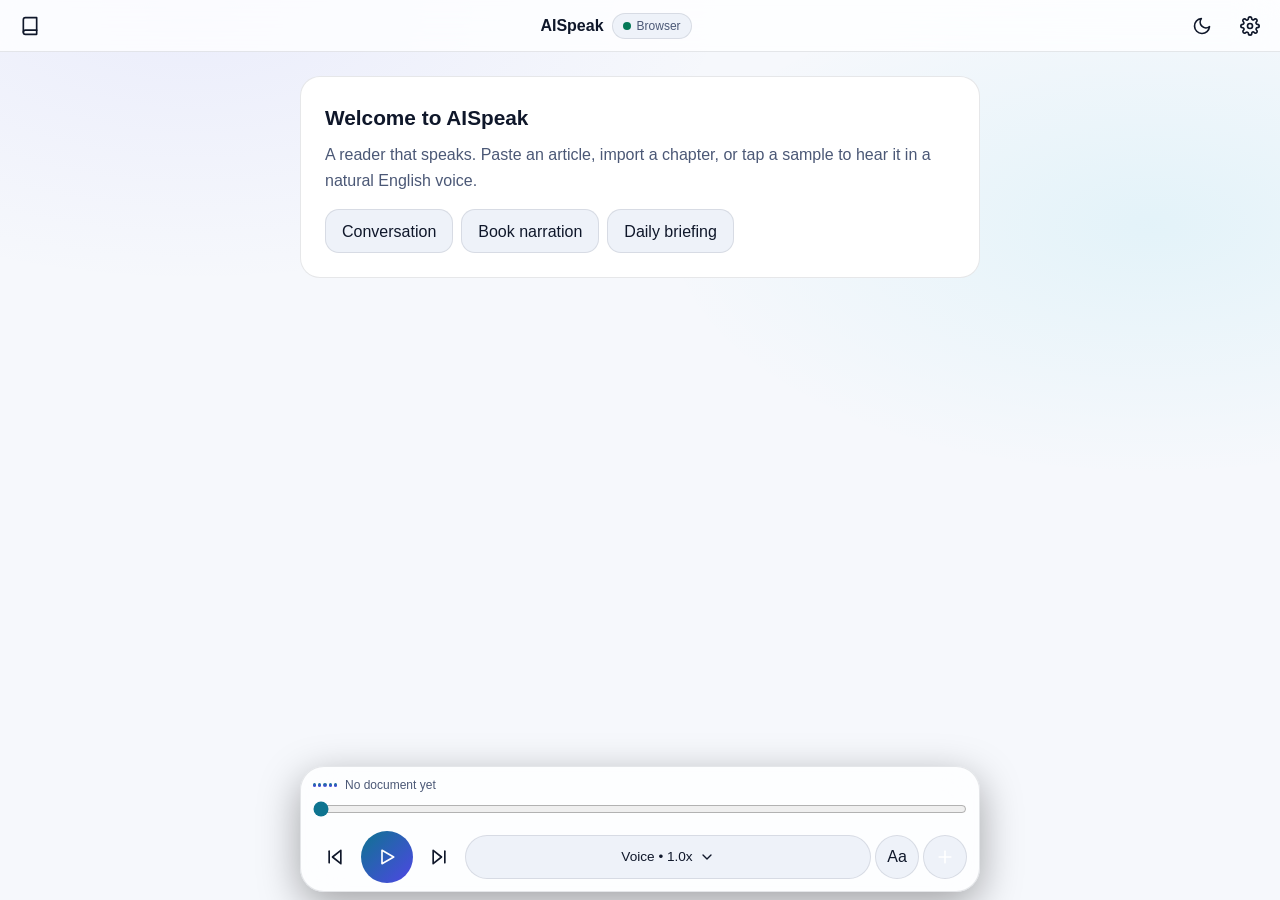
<file: index.html>
<!DOCTYPE html>
<html lang="en"><head><meta charset="utf-8"><meta name="viewport" content="width=device-width,initial-scale=1,viewport-fit=cover">
<title>AISpeak – AI Voice Reader</title><meta name="description" content="Paste or import long text and hear it read in a natural English voice.">
<meta name="theme-color" content="#090d16"><link rel="manifest" href="./manifest.webmanifest">
<link rel="icon" href="./favicon.svg" type="image/svg+xml"><link rel="apple-touch-icon" href="./apple-touch-icon.png">
<meta name="apple-mobile-web-app-capable" content="yes"><meta name="mobile-web-app-capable" content="yes"><meta name="apple-mobile-web-app-status-bar-style" content="black-translucent"><meta name="apple-mobile-web-app-title" content="AISpeak">
<style>
*{box-sizing:border-box}[hidden]{display:none!important}
:root{--space-1:4px;--space-2:8px;--space-3:12px;--space-4:16px;--space-5:24px;--space-6:32px;--space-8:64px;--r:14px;--ease:180ms cubic-bezier(.2,0,0,1);
--bg:#090d16;--glass:rgba(15,23,42,.75);--edge:rgba(255,255,255,.08);--surface:#141b2d;--surface2:#1c2540;--text:#e6ebf5;--muted:#9aa7bf;--cyan:#22d3ee;--violet:#6366f1;--on:#041018;--wcol:#a5f3fc;--tint:rgba(56,189,248,.14);--ok:#34d399;--bad:#f87171}
:root[data-theme=light]{--bg:#f6f8fc;--glass:rgba(255,255,255,.78);--edge:rgba(15,23,42,.1);--surface:#fff;--surface2:#eef2f9;--text:#0f172a;--muted:#4b5876;--cyan:#0e7490;--violet:#4f46e5;--on:#fff;--wcol:#0369a1;--tint:rgba(14,116,144,.12);--ok:#047857;--bad:#b91c1c}
@media(prefers-color-scheme:light){:root:not([data-theme=dark]){--bg:#f6f8fc;--glass:rgba(255,255,255,.78);--edge:rgba(15,23,42,.1);--surface:#fff;--surface2:#eef2f9;--text:#0f172a;--muted:#4b5876;--cyan:#0e7490;--violet:#4f46e5;--on:#fff;--wcol:#0369a1;--tint:rgba(14,116,144,.12);--ok:#047857;--bad:#b91c1c}}
html,body{height:100%;margin:0}
body{height:100dvh;overflow:hidden;color:var(--text);font:1rem/1.6 'Inter',-apple-system,BlinkMacSystemFont,'Segoe UI',Roboto,sans-serif;background:radial-gradient(60% 45% at 15% 0%,rgba(99,102,241,.08),transparent 70%),radial-gradient(55% 40% at 90% 25%,rgba(6,182,212,.08),transparent 70%),var(--bg);background-attachment:fixed}
button,input,select,textarea{font:inherit;color:inherit}svg{display:block}:focus-visible{outline:3px solid var(--cyan);outline-offset:2px}
.sr{position:absolute;width:1px;height:1px;overflow:hidden;clip:rect(0 0 0 0)}
.glass{background:var(--glass);-webkit-backdrop-filter:blur(20px) saturate(180%);backdrop-filter:blur(20px) saturate(180%);border:1px solid var(--edge)}
.bar{position:fixed;z-index:30;top:0;left:0;right:0;height:calc(52px + env(safe-area-inset-top));padding:env(safe-area-inset-top) var(--space-2) 0;display:flex;align-items:center;justify-content:space-between;gap:var(--space-1);border-width:0 0 1px;-webkit-app-region:drag;app-region:drag}
.bar button{-webkit-app-region:no-drag;app-region:no-drag}
.brand{display:flex;align-items:center;gap:var(--space-2);min-width:0;flex:1;justify-content:center}.brand h1{font-size:1rem;margin:0}
.badge{display:inline-flex;align-items:center;gap:6px;font-size:.75rem;line-height:1;padding:6px 10px;border-radius:99px;background:var(--surface2);border:1px solid var(--edge);color:var(--muted);white-space:nowrap}
.dot{width:8px;height:8px;border-radius:50%;background:var(--ok)}.badge.cloud .dot{background:var(--cyan)}.badge.off .dot{background:var(--bad)}
.ib{width:44px;height:44px;flex:none;display:grid;place-items:center;border:0;border-radius:var(--r);background:transparent;cursor:pointer;transition:transform var(--ease),background var(--ease)}
.ib:hover{background:var(--surface2)}.ib:active,.btn:active,.pill:active,.chip:active{transform:scale(.95)}
.reader{position:fixed;inset:0;overflow-y:auto;overscroll-behavior:contain;-webkit-overflow-scrolling:touch;padding:calc(76px + env(safe-area-inset-top)) 20px calc(230px + env(safe-area-inset-bottom));font-family:var(--rf);font-size:var(--rs,18px)}
.doc{max-width:680px;margin:0 auto}
.card{background:var(--surface);border:1px solid var(--edge);border-radius:20px;padding:var(--space-5);font-family:'Inter',-apple-system,sans-serif;font-size:1rem}.card h2{margin:0 0 var(--space-2);font-size:1.3rem}.card p{margin:0 0 var(--space-4);color:var(--muted)}
.samples{display:flex;flex-wrap:wrap;gap:var(--space-2)}
.pb{display:grid;grid-template-columns:28px 1fr;gap:var(--space-3);padding:var(--space-3) 0 var(--space-3) var(--space-3);margin-bottom:var(--space-2);border-left:3px solid transparent;line-height:1.75;transition:opacity 250ms ease,border-color 250ms ease}
.idx{font:600 .7rem/2.6 ui-monospace,Menlo,monospace;color:var(--muted);opacity:.7}
.speaking .pb:not(.cur){opacity:.45}.pb.cur{border-left-color:#22d3ee}
.sentence{cursor:pointer;border-radius:8px;padding:2px 3px;margin:0 -3px;transition:background 200ms ease;-webkit-box-decoration-break:clone;box-decoration-break:clone}
.sentence.on{background:var(--tint)}.w{transition:color 120ms}.w.on{color:var(--wcol);font-weight:600}
.follow{position:fixed;z-index:25;left:50%;transform:translateX(-50%);bottom:calc(196px + env(safe-area-inset-bottom));height:40px;padding:0 var(--space-4);border-radius:99px;display:flex;align-items:center;gap:6px;cursor:pointer;color:var(--text);font-size:.9rem;font-weight:600}
.dock{position:fixed;z-index:30;left:var(--space-2);right:var(--space-2);bottom:max(var(--space-2),env(safe-area-inset-bottom));max-width:680px;margin:0 auto;border-radius:24px;padding:var(--space-2) var(--space-3) var(--space-2);box-shadow:0 12px 40px rgba(0,0,0,.35)}
.tele{display:flex;align-items:center;gap:var(--space-2);font-size:.75rem;color:var(--muted)}.tele #tele{flex:1;min-width:0;overflow:hidden;text-overflow:ellipsis;white-space:nowrap}
.wave{display:flex;align-items:center;gap:2px;height:20px;width:24px;flex:none}.wave i{flex:1;height:4px;border-radius:3px;background:linear-gradient(var(--cyan),var(--violet))}
.wave.on i{animation:eq .8s ease-in-out infinite}.wave.on i:nth-child(2){animation-delay:.1s}.wave.on i:nth-child(3){animation-delay:.2s}.wave.on i:nth-child(4){animation-delay:.3s}.wave.on i:nth-child(5){animation-delay:.4s}
@keyframes eq{0%,100%{height:4px}50%{height:18px}}
input[type=range]{accent-color:var(--cyan);width:100%;min-height:28px;margin:0}
.drow{display:flex;align-items:center;gap:var(--space-1)}
.pill{flex:1;min-width:0;min-height:44px;display:flex;align-items:center;justify-content:center;gap:6px;padding:0 var(--space-3);border-radius:22px;border:1px solid var(--edge);background:var(--surface2);cursor:pointer;font-size:.85rem;white-space:nowrap;transition:transform var(--ease)}
.pill svg{width:16px;height:16px}
.go,.btn.primary{background:linear-gradient(135deg,var(--cyan),var(--violet));color:var(--on);border:0;font-weight:700}
.playb{width:52px;height:52px;border-radius:50%;flex:none;display:grid;place-items:center;border:0;cursor:pointer;background:linear-gradient(135deg,var(--cyan),var(--violet));color:var(--on)}
.add{width:44px;height:44px;flex:none;border-radius:50%;display:grid;place-items:center;border:0;cursor:pointer;background:var(--surface2);border:1px solid var(--edge)}
.btn,.chip{min-height:44px;padding:0 var(--space-4);border-radius:var(--r);border:1px solid var(--edge);background:var(--surface2);cursor:pointer;display:inline-flex;align-items:center;justify-content:center;gap:var(--space-2);transition:transform var(--ease),background var(--ease)}
.btn:hover,.chip:hover{background:var(--edge)}button:disabled{opacity:.4}
.scrim{position:fixed;inset:0;z-index:40;background:rgba(0,0,0,.5);-webkit-backdrop-filter:blur(2px);backdrop-filter:blur(2px)}
.sheet{position:fixed;z-index:50;left:0;right:0;bottom:0;max-width:680px;margin:0 auto;max-height:82dvh;overflow-y:auto;border-radius:24px 24px 0 0;padding:var(--space-4) var(--space-4) max(var(--space-5),env(safe-area-inset-bottom));animation:up 240ms cubic-bezier(.2,0,0,1)}
@keyframes up{from{transform:translateY(40px);opacity:0}}
.sh{display:flex;align-items:center;justify-content:space-between;margin-bottom:var(--space-3)}.sh h2{font-size:1.1rem;margin:0}
.f{display:flex;align-items:center;gap:var(--space-3);margin:var(--space-3) 0;font-size:.9rem;color:var(--muted)}.f>span:first-child{width:56px;flex:none}
select,textarea,input[type=password]{background:var(--bg);border:1px solid var(--edge);border-radius:var(--r);padding:var(--space-2) var(--space-3);min-height:44px;width:100%;font-size:1rem}
select{-webkit-appearance:none;appearance:none;flex:1;min-width:0;padding-right:36px;background-image:linear-gradient(45deg,transparent 50%,var(--muted) 50%),linear-gradient(135deg,var(--muted) 50%,transparent 50%);background-position:calc(100% - 18px) 55%,calc(100% - 12px) 55%;background-size:6px 6px;background-repeat:no-repeat}
textarea{resize:none;line-height:1.5;min-height:140px}
.seg{display:flex;gap:var(--space-1);padding:var(--space-1);background:var(--bg);border:1px solid var(--edge);border-radius:99px;margin:var(--space-3) 0}
.seg label,.seg button{position:relative;flex:1}.seg input{position:absolute;opacity:0;inset:0;margin:0}
.seg span,.seg button{display:flex;align-items:center;justify-content:center;min-height:40px;border-radius:99px;font-size:.85rem;color:var(--muted);border:0;background:none;cursor:pointer;transition:background var(--ease)}
.seg input:checked+span,.seg button[aria-pressed=true]{background:linear-gradient(135deg,var(--cyan),var(--violet));color:var(--on);font-weight:600}
.seg input:focus-visible+span{outline:3px solid var(--cyan);outline-offset:2px}
.row{display:flex;gap:var(--space-2);flex-wrap:wrap;margin:var(--space-3) 0}.row>.btn{flex:1}.stats{font-size:.8rem;color:var(--muted);margin:var(--space-1) 0}
.li{display:flex;align-items:center;gap:var(--space-2);border-bottom:1px solid var(--edge)}.lit{flex:1;min-width:0;text-align:left;background:none;border:0;padding:var(--space-3) 0;cursor:pointer;min-height:44px}.lit b{display:block;font-weight:600;overflow:hidden;text-overflow:ellipsis;white-space:nowrap}.lit small{color:var(--muted)}
.act{position:relative;width:40px;height:40px;flex:none;display:grid;place-items:center;border:0;background:none;color:var(--muted);border-radius:10px;cursor:pointer}
.hint{font-size:.85rem;color:var(--muted)}
.toast{position:fixed;left:50%;top:calc(64px + env(safe-area-inset-top));transform:translateX(-50%);z-index:60;background:var(--surface2);border:1px solid var(--edge);padding:var(--space-3) var(--space-4);border-radius:var(--r);box-shadow:0 8px 28px rgba(0,0,0,.35);max-width:90vw;font-size:.9rem}
dialog{background:var(--surface);color:var(--text);border:1px solid var(--edge);border-radius:22px;padding:var(--space-5);width:min(480px,92vw)}
dialog::backdrop{background:rgba(0,0,0,.55)}dialog label{display:block;margin:var(--space-3) 0}dialog input{margin-top:var(--space-1)}
@media(prefers-reduced-motion:reduce){*{animation:none!important;transition:none!important;scroll-behavior:auto!important}}
@media(min-width:700px){.reader{padding-left:40px;padding-right:40px}}
</style></head><body>
<header class="bar glass"><button id="libBtn" class="ib" aria-label="Library" data-ic="lib"></button>
<div class="brand"><h1>AISpeak</h1><span id="engine" class="badge"><i class="dot"></i>Browser</span></div>
<button id="themeBtn" class="ib" aria-label="Toggle theme"></button><button id="settingsBtn" class="ib" aria-label="Settings" data-ic="gear"></button></header>
<main id="reader" class="reader" aria-label="Reader"><div id="doc" class="doc"></div></main>
<button id="follow" class="follow glass" hidden><span data-ic="down"></span>Follow Voice</button>
<footer class="dock glass"><div class="tele"><div id="wave" class="wave" aria-hidden="true"><i></i><i></i><i></i><i></i><i></i></div><span id="tele" aria-live="off">No document yet</span></div>
<label class="sr" for="scrub">Seek</label><input id="scrub" type="range" min="0" max="0" value="0">
<div class="drow"><button id="prev" class="ib" aria-label="Previous sentence" data-ic="prev"></button><button id="play" class="playb" aria-label="Play or pause" data-ic="play"></button><button id="next" class="ib" aria-label="Next sentence" data-ic="next"></button>
<button id="vsBtn" class="pill"><span id="vsLabel">Voice • 1.0x</span><span data-ic="chev"></span></button><button id="aaBtn" class="add" aria-label="Reader appearance">Aa</button><button id="newBtn" class="add go" aria-label="New text or paste" data-ic="plus"></button></div></footer>
<div id="scrim" class="scrim" hidden></div>
<section id="sVoice" class="sheet glass" role="dialog" aria-label="Voice and speed" hidden><div class="sh"><h2>Voice &amp; Speed</h2><button class="ib sx" aria-label="Close" data-ic="x"></button></div>
<label class="f"><span>Voice</span><select id="voice"></select></label><label class="f"><span>Speed</span><input id="rate" type="range" min="0.5" max="2" step="0.05" value="1"><output id="rateOut">1.0×</output></label>
<div class="row"><button id="stop" class="btn"><span data-ic="stop"></span>Stop</button><button id="dl" class="btn"><span data-ic="dl"></span>Download MP3</button></div></section>
<section id="sType" class="sheet glass" role="dialog" aria-label="Reader appearance" hidden><div class="sh"><h2>Reader Appearance</h2><button class="ib sx" aria-label="Close" data-ic="x"></button></div>
<div class="seg" role="group" aria-label="Font family"><button data-f="sans" aria-pressed="true">Modern Sans</button><button data-f="serif" aria-pressed="false">Editorial Serif</button><button data-f="mono" aria-pressed="false">Mono</button></div>
<div class="row"><button id="fsDown" class="btn" aria-label="Smaller text">A-</button><output id="fsOut" class="hint" style="align-self:center;text-align:center;flex:1">18px</output><button id="fsUp" class="btn" aria-label="Larger text">A+</button></div></section>
<section id="sNew" class="sheet glass" role="dialog" aria-label="New text" hidden><div class="sh"><h2>New Text</h2><button class="ib sx" aria-label="Close" data-ic="x"></button></div>
<div class="row"><button id="pasteBtn" class="btn"><span data-ic="clip"></span>Paste</button><button id="fileBtn" class="btn"><span data-ic="file"></span>Import .txt / .md</button><input id="file" type="file" accept=".txt,.md,.markdown,text/plain,text/markdown" hidden></div>
<label class="sr" for="input">Text to read</label><textarea id="input" placeholder="Type or paste English text to read aloud..."></textarea><div id="stats" class="stats">0 words</div>
<div class="seg" role="radiogroup" aria-label="Reading mode"><label><input type="radio" name="mode" value="send" checked><span>Speak on send</span></label><label><input type="radio" name="mode" value="live"><span>Live typing</span></label></div>
<div class="row"><button id="readBtn" class="btn primary">Read</button><button id="appendBtn" class="btn">Append</button><button id="editBtn" class="btn">Edit current</button></div></section>
<section id="sLib" class="sheet glass" role="dialog" aria-label="Library" hidden><div class="sh"><h2>Library</h2><button class="ib sx" aria-label="Close" data-ic="x"></button></div><div id="libList"></div></section>
<div id="status" class="sr" aria-live="polite"></div><div id="toast" class="toast" role="status" hidden></div>
<dialog id="settings"><form method="dialog"><h2>Settings</h2>
<label>Google Cloud TTS API key<input id="apiKey" type="password" autocomplete="off" placeholder="AIza…"></label>
<p class="hint">Stored only in this browser. Without a key, AISpeak uses your device voices. Restrict your key to the Text-to-Speech API and to <code>esp046-cyber.github.io</code>.</p><p id="keyMsg" class="hint" aria-live="polite"></p>
<div class="row"><button id="testVoice" type="button" class="btn">Test voice</button><button id="testKey" type="button" class="btn">Test key</button><button id="clearKey" type="button" class="btn">Remove key</button></div>
<div id="installRow"><p id="installText" class="hint"></p><button id="bannerInstall" type="button" class="btn" hidden>Install AISpeak App</button></div>
<div class="row"><button class="btn primary" value="close">Done</button></div></form></dialog>
<script>
(()=>{'use strict';
const SV=d=>'<svg width="20" height="20" viewBox="0 0 24 24" fill="none" stroke="currentColor" stroke-width="2" stroke-linecap="round" stroke-linejoin="round" aria-hidden="true">'+d+'</svg>';
const IC={sun:SV('<circle cx="12" cy="12" r="5"/><path d="M12 1v2M12 21v2M4.2 4.2l1.4 1.4M18.4 18.4l1.4 1.4M1 12h2M21 12h2M4.2 19.8l1.4-1.4M18.4 5.6l1.4-1.4"/>'),moon:SV('<path d="M21 12.8A9 9 0 1 1 11.2 3a7 7 0 0 0 9.8 9.8z"/>'),gear:SV('<circle cx="12" cy="12" r="3"/><path d="M19.4 15a1.7 1.7 0 0 0 .3 1.8l.1.1a2 2 0 1 1-2.8 2.8l-.1-.1a1.7 1.7 0 0 0-1.8-.3 1.7 1.7 0 0 0-1 1.5V21a2 2 0 1 1-4 0v-.1a1.7 1.7 0 0 0-1.1-1.5 1.7 1.7 0 0 0-1.8.3l-.1.1a2 2 0 1 1-2.8-2.8l.1-.1a1.7 1.7 0 0 0 .3-1.8 1.7 1.7 0 0 0-1.5-1H3a2 2 0 1 1 0-4h.1a1.7 1.7 0 0 0 1.5-1.1 1.7 1.7 0 0 0-.3-1.8l-.1-.1a2 2 0 1 1 2.8-2.8l.1.1a1.7 1.7 0 0 0 1.8.3H9a1.7 1.7 0 0 0 1-1.5V3a2 2 0 1 1 4 0v.1a1.7 1.7 0 0 0 1 1.5 1.7 1.7 0 0 0 1.8-.3l.1-.1a2 2 0 1 1 2.8 2.8l-.1.1a1.7 1.7 0 0 0-.3 1.8V9a1.7 1.7 0 0 0 1.5 1H21a2 2 0 1 1 0 4h-.1a1.7 1.7 0 0 0-1.5 1z"/>'),
prev:SV('<polygon points="19 20 9 12 19 4 19 20"/><line x1="5" y1="19" x2="5" y2="5"/>'),next:SV('<polygon points="5 4 15 12 5 20 5 4"/><line x1="19" y1="5" x2="19" y2="19"/>'),play:SV('<polygon points="6 4 20 12 6 20 6 4"/>'),pause:SV('<rect x="6" y="4" width="4" height="16"/><rect x="14" y="4" width="4" height="16"/>'),stop:SV('<rect x="5" y="5" width="14" height="14" rx="2"/>'),
dl:SV('<path d="M21 15v4a2 2 0 0 1-2 2H5a2 2 0 0 1-2-2v-4"/><polyline points="7 10 12 15 17 10"/><line x1="12" y1="15" x2="12" y2="3"/>'),trash:SV('<polyline points="3 6 5 6 21 6"/><path d="M19 6l-1 14a2 2 0 0 1-2 2H8a2 2 0 0 1-2-2L5 6"/><path d="M10 11v6M14 11v6M9 6V4a1 1 0 0 1 1-1h4a1 1 0 0 1 1 1v2"/>'),
x:SV('<line x1="18" y1="6" x2="6" y2="18"/><line x1="6" y1="6" x2="18" y2="18"/>'),chev:SV('<polyline points="6 9 12 15 18 9"/>'),lib:SV('<path d="M4 19.5A2.5 2.5 0 0 1 6.5 17H20"/><path d="M6.5 2H20v20H6.5A2.5 2.5 0 0 1 4 19.5v-15A2.5 2.5 0 0 1 6.5 2z"/>'),plus:SV('<line x1="12" y1="5" x2="12" y2="19"/><line x1="5" y1="12" x2="19" y2="12"/>'),
clip:SV('<path d="M16 4h2a2 2 0 0 1 2 2v14a2 2 0 0 1-2 2H6a2 2 0 0 1-2-2V6a2 2 0 0 1 2-2h2"/><rect x="8" y="2" width="8" height="4" rx="1"/>'),file:SV('<path d="M14 2H6a2 2 0 0 0-2 2v16a2 2 0 0 0 2 2h12a2 2 0 0 0 2-2V8z"/><polyline points="14 2 14 8 20 8"/>'),down:SV('<line x1="12" y1="5" x2="12" y2="19"/><polyline points="19 12 12 19 5 12"/>')};
const $=s=>document.querySelector(s),LS=localStorage;
const fillIc=()=>document.querySelectorAll('[data-ic]').forEach(e=>e.innerHTML=IC[e.dataset.ic]);fillIc();
const DEFAULT_CLOUD=[['en-US-Chirp-HD-F','Chirp HD · US Female','en-US'],['en-US-Chirp-HD-D','Chirp HD · US Male','en-US'],['en-US-Chirp-HD-O','Chirp HD · US Female 2','en-US'],['en-US-Neural2-F','Neural2 · US Female','en-US'],['en-US-Neural2-D','Neural2 · US Male','en-US'],['en-GB-Neural2-A','Neural2 · UK Female','en-GB'],['en-GB-Neural2-B','Neural2 · UK Male','en-GB'],['en-US-Studio-O','Studio · US Female','en-US'],['en-US-Studio-Q','Studio · US Male','en-US']];
let CLOUD=(()=>{try{const v=JSON.parse(LS.getItem('aispeak.voices'));return v&&v.length?v:DEFAULT_CLOUD}catch{return DEFAULT_CLOUD}})();
const FAM=['Chirp3-HD','Chirp-HD','Neural2','Studio','Journey'];
async function fetchVoices(k){
 const r=await fetch('https://texttospeech.googleapis.com/v1/voices?key='+encodeURIComponent(k));
 if(!r.ok)throw Object.assign(new Error('HTTP '+r.status),{status:r.status});
 const out=[];
 for(const v of (await r.json()).voices||[]){const lang=(v.languageCodes||[]).find(l=>/^en-(US|GB|AU)$/.test(l));if(!lang)continue;
  const fi=FAM.findIndex(f=>v.name.includes('-'+f+'-'));if(fi<0)continue;
  out.push([fi,lang,[v.name,FAM[fi]+' · '+v.name.split(FAM[fi]+'-')[1]+' · '+lang+' '+(v.ssmlGender||'').toLowerCase(),lang]])}
 out.sort((a,b)=>a[0]-b[0]||a[1].localeCompare(b[1])||a[2][0].localeCompare(b[2][0]));
 if(!out.length)throw new Error('No English voices returned');
 CLOUD=out.map(o=>o[2]);LS.setItem('aispeak.voices',JSON.stringify(CLOUD));return CLOUD.length}
const S={flat:[],pbs:[],before:[],total:0,i:-1,pos:0,run:0,playing:false,paused:false,audio:null,blobs:new Map(),follow:true,doc:null,lastS:null,lastW:null,editing:false,deferred:null};
const key=()=>LS.getItem('aispeak.key')||'';
const toast=(m,t=4000)=>{const e=$('#toast');e.textContent=m;e.hidden=false;clearTimeout(toast.t);toast.t=setTimeout(()=>e.hidden=true,t);$('#status').textContent=m};
const AU=new Audio();AU.preload='auto';
const SIL='[data-uri]';
let unlocked=false;const unlock=()=>{if(unlocked)return;unlocked=true;try{const AC=new(window.AudioContext||window.webkitAudioContext)();AC.resume();const q=new SpeechSynthesisUtterance(' ');q.volume=0;speechSynthesis.speak(q)}catch{}AU.src=SIL;AU.play().then(()=>{if(!S.audio)AU.pause()}).catch(()=>{})};
['pointerdown','keydown'].forEach(e=>addEventListener(e,unlock,{once:true,capture:true}));

/* theme + typography */
const themeIcon=()=>{const d=document.documentElement,dark=d.dataset.theme?d.dataset.theme==='dark':!matchMedia('(prefers-color-scheme:light)').matches;$('#themeBtn').innerHTML=dark?IC.sun:IC.moon;$('#themeBtn').setAttribute('aria-label',dark?'Switch to light theme':'Switch to dark theme');const m=document.querySelector('meta[name=theme-color]');if(m)m.content=dark?'#090d16':'#f6f8fc'};
if(LS.getItem('aispeak.theme'))document.documentElement.dataset.theme=LS.getItem('aispeak.theme');themeIcon();
$('#themeBtn').onclick=()=>{const d=document.documentElement,dark=d.dataset.theme?d.dataset.theme==='dark':!matchMedia('(prefers-color-scheme:light)').matches;d.dataset.theme=dark?'light':'dark';LS.setItem('aispeak.theme',d.dataset.theme);themeIcon()};
let fam=LS.getItem('aispeak.fam')||'sans',fs=+LS.getItem('aispeak.fs')||18;
const FF={sans:"'Inter',-apple-system,BlinkMacSystemFont,'Segoe UI',Roboto,sans-serif",serif:"'Iowan Old Style',Georgia,'Times New Roman',serif",mono:"ui-monospace,SFMono-Regular,Menlo,Consolas,monospace"};
const applyType=()=>{const r=$('#reader').style;r.setProperty('--rf',FF[fam]);r.setProperty('--rs',fs+'px');$('#fsOut').textContent=fs+'px';document.querySelectorAll('[data-f]').forEach(b=>b.setAttribute('aria-pressed',String(b.dataset.f===fam)))};
document.querySelectorAll('[data-f]').forEach(b=>b.onclick=()=>{fam=b.dataset.f;LS.setItem('aispeak.fam',fam);applyType()});
$('#fsDown').onclick=()=>{fs=Math.max(16,fs-1);LS.setItem('aispeak.fs',fs);applyType()};$('#fsUp').onclick=()=>{fs=Math.min(24,fs+1);LS.setItem('aispeak.fs',fs);applyType()};applyType();

/* voices */
let bv=[];
const loadBV=()=>{bv=speechSynthesis.getVoices().filter(v=>/^en/i.test(v.lang));fill()};
function bestBrowser(lang){
 const pref=(lang==='en-GB'?['Google UK English Female','Google UK English Male','Daniel','Karen','Moira']:['Google US English','Samantha (Enhanced)','Ava (Premium)','Samantha']).concat(['Aria','Guy','Daniel','Karen','Moira']);
 for(const n of pref){const v=bv.find(v=>v.name.includes(n));if(v)return v}
 return bv.find(v=>/google/i.test(v.name))||bv.find(v=>/natural|neural|online/i.test(v.name))||bv.find(v=>v.lang===lang)||bv[0]||null}
function fill(){
 const sel=$('#voice'),cur=LS.getItem('aispeak.voice')||(key()?'c:'+CLOUD[0][0]:'b:auto');sel.innerHTML='';
 const g1=document.createElement('optgroup');g1.label='Active Device Voices (Free)';
 g1.append(new Option('Auto: '+((bestBrowser('en-US')||{}).name||'device default'),'b:auto'));bv.forEach(v=>g1.append(new Option(v.name+' ('+v.lang+')','b:'+v.name)));
 const g2=document.createElement('optgroup');g2.label='Google Cloud HD (Requires API Key in Settings)';CLOUD.forEach(c=>g2.append(new Option(c[1],'c:'+c[0])));
 key()?sel.append(g2,g1):sel.append(g1,g2);
 const ok=[...sel.options].some(o=>o.value===cur)&&!(cur.startsWith('c:')&&!key());sel.value=ok?cur:(key()?'c:'+CLOUD[0][0]:'b:auto');badge()}
function badge(){const b=$('#engine'),on=navigator.onLine,cloud=$('#voice').value.startsWith('c:')&&key()&&on;b.innerHTML='<i class="dot"></i>'+(!on?'Offline':cloud?'Cloud HD':'Browser');b.className='badge'+(!on?' off':cloud?' cloud':'');$('#vsLabel').textContent='Voice • '+(+$('#rate').value).toFixed(1)+'x';tele(S.i>=0?S.i:S.pos)}
$('#voice').onchange=e=>{LS.setItem('aispeak.voice',e.target.value);badge()};
if('speechSynthesis'in window){loadBV();speechSynthesis.onvoiceschanged=loadBV}else fill();
$('#rate').value=LS.getItem('aispeak.rate')||1;
const rateOut=()=>{$('#rateOut').textContent=(+$('#rate').value).toFixed(2).replace(/0$/,'')+'×';badge()};
$('#rate').oninput=e=>{LS.setItem('aispeak.rate',e.target.value);rateOut()};rateOut();

/* document model */
const split=t=>(t.replace(/\s+/g,' ').trim().match(/[^.!?…]+(?:[.!?…]+["')\]”’]*|$)\s*/g)||[]).map(s=>s.trim()).filter(Boolean).flatMap(s=>s.length>300?s.match(/.{1,280}(?:\s|$)/g).map(x=>x.trim()):[s]);
const parse=t=>t.split(/\n+/).map(x=>x.trim()).filter(Boolean);
function mkSent(t,i,p){const el=document.createElement('span');el.className='sentence';el.dataset.i=i;el.dataset.p=p;
 const words=[],frag=document.createDocumentFragment(),re=/\S+/g;let m;
 while(m=re.exec(t)){const w=document.createElement('span');w.className='w';w.textContent=m[0];frag.append(w,document.createTextNode(' '));words.push({el:w,start:m.index,len:m[0].length+1})}
 el.append(frag);const tot=words.reduce((a,w)=>a+w.len,0)||1;let c=0;
 return{t,el,words,cum:words.map(w=>(c+=w.len)/tot),p,i,n:words.length}}
function addParas(paras){const root=$('#doc');
 for(const text of paras){const P=S.pbs.length,pb=document.createElement('article');pb.className='pb';pb.dataset.p=P;
  const ix=document.createElement('span');ix.className='idx';ix.textContent=String(P+1).padStart(2,'0');
  const tx=document.createElement('div');tx.className='ptxt';
  for(const t of split(text)){const it=mkSent(t,S.flat.length,P);S.before.push(S.total);S.total+=it.n;S.flat.push(it);tx.append(it.el)}
  pb.append(ix,tx);root.append(pb);S.pbs.push(pb)}
 $('#scrub').max=Math.max(0,S.flat.length-1);tele(S.pos)}
const docs=()=>{try{return JSON.parse(LS.getItem('aispeak.docs')||'[]')}catch{return[]}};
const poss=()=>{try{return JSON.parse(LS.getItem('aispeak.pos')||'{}')}catch{return{}}};
function saveDoc(d){const a=docs().filter(x=>x.id!==d.id);a.unshift(d);try{LS.setItem('aispeak.docs',JSON.stringify(a.slice(0,25)))}catch{toast('Storage is full. Delete old documents in the Library.')}}
function savePos(){if(!S.doc)return;const p=poss();p[S.doc.id]=S.pos;try{LS.setItem('aispeak.pos',JSON.stringify(p))}catch{}}
function openDoc(d,play){stop(true);S.doc=d;S.flat=[];S.pbs=[];S.before=[];S.total=0;S.lastS=S.lastW=null;$('#doc').innerHTML='';
 S.pos=0;addParas(parse(d.text));S.pos=Math.min(poss()[d.id]||0,S.flat.length-1);tele(S.pos);
 requestAnimationFrame(()=>{const it=S.flat[S.pos];if(it&&S.pos>0)it.el.scrollIntoView({block:'center'});else $('#reader').scrollTop=0});
 if(play)S.follow=true,step(S.pos)}
function newDoc(text,play,title){const paras=parse(text);if(!paras.length)return toast('Add some text first.');const t=paras.join('\n\n');
 const ex=docs().find(x=>x.text===t);const d=ex||{id:Date.now()+'',title:title||paras.join(' ').split(/\s+/).slice(0,6).join(' '),text:t,ts:Date.now()};
 if(S.editing&&S.doc){d.id=S.doc.id;d.title=S.doc.title}S.editing=false;saveDoc(d);openDoc(d,play)}
function appendText(text){const paras=parse(text);if(!paras.length)return toast('Add some text first.');if(!S.doc)return newDoc(text,true);
 S.doc.text+='\n\n'+paras.join('\n\n');saveDoc(S.doc);addParas(paras);toast('Added '+paras.length+' paragraph'+(paras.length>1?'s':'')+'.')}
function welcome(){$('#doc').innerHTML='<section class="card"><h2>Welcome to AISpeak</h2><p>A reader that speaks. Paste an article, import a chapter, or tap a sample to hear it in a natural English voice.</p><div class="samples"><button class="chip" data-s="Hey there! I just wanted to check in and see how your week is going. Did you get a chance to try that new cafe we talked about? I would love to hear what you thought.">Conversation</button><button class="chip" data-s="The morning fog rolled slowly over the hills, softening every edge of the valley below. She paused at the gate, listening.\nSomewhere far off, a bell was ringing, and for the first time in years, she was not afraid.">Book narration</button><button class="chip" data-s="Good morning. Here is your daily briefing. Today will be mostly sunny with a high of twenty-four degrees.\nYou have three meetings, starting at nine thirty. Remember to submit your report before noon.">Daily briefing</button></div></section>'}
$('#doc').addEventListener('click',e=>{const c=e.target.closest('.chip');if(c){newDoc(c.dataset.s,true,c.textContent);return}const s=e.target.closest('.sentence');if(s){S.follow=true;$('#follow').hidden=true;step(+s.dataset.i)}});

/* telemetry + highlight */
function tele(i){const n=S.flat.length;if(!n){$('#tele').textContent='No document yet';$('#scrub').value=0;return}
 i=Math.max(0,Math.min(i,n-1));const it=S.flat[i],rem=S.total-S.before[i],m=Math.max(1,Math.ceil(rem/(150*(+$('#rate').value||1))));
 $('#tele').textContent='Paragraph '+(it.p+1)+' of '+S.pbs.length+' • Sentence '+(i+1)+' of '+n+' • ~'+m+' min left';$('#scrub').value=i}
function mark(i){const it=S.flat[i];
 if(S.lastS){S.lastS.el.classList.remove('on');const pb=S.lastS.el.closest('.pb');pb&&pb.classList.remove('cur')}
 if(S.lastW){S.lastW.classList.remove('on');S.lastW=null}
 if(!it){S.lastS=null;$('#reader').classList.remove('speaking');return}
 it.el.classList.add('on');it.el.closest('.pb').classList.add('cur');S.lastS=it;$('#reader').classList.add('speaking');S.pos=i;savePos();tele(i);
 if(S.follow)it.el.scrollIntoView({behavior:'smooth',block:'center'})}
function hl(it,k){if(S.lastW)S.lastW.classList.remove('on');const w=it.words&&it.words[k];if(w){w.el.classList.add('on');S.lastW=w.el}}
function ui(on){$('#wave').classList.toggle('on',on);$('#play').innerHTML=on?IC.pause:IC.play}
for(const e of['wheel','touchmove'])$('#reader').addEventListener(e,()=>{if(S.playing&&!S.paused){S.follow=false;$('#follow').hidden=false}},{passive:true});
$('#follow').onclick=()=>{S.follow=true;$('#follow').hidden=true;const it=S.flat[S.i];it&&it.el.scrollIntoView({behavior:'smooth',block:'center'})};

/* engine */
const pend=new Map();
function getBlob(it,name,rate){
 const k=name+'|'+rate+'|'+it.t;
 if(S.blobs.has(k))return Promise.resolve(S.blobs.get(k));if(pend.has(k))return pend.get(k);
 const p=(async()=>{
  const nopitch=/Chirp|Journey/i.test(name),lang=name.split('-').slice(0,2).join('-');
  const cfg={audioEncoding:'MP3',speakingRate:rate};if(!nopitch)cfg.pitch=0;
  let r;try{r=await fetch('https://texttospeech.googleapis.com/v1/text:synthesize?key='+encodeURIComponent(key()),{method:'POST',headers:{'Content-Type':'application/json'},body:JSON.stringify({input:{text:it.t},voice:{languageCode:lang,name},audioConfig:cfg})})}catch{throw new Error('Network error reaching Google Cloud.')}
  if(!r.ok){let m='';try{m=(await r.json()).error.message}catch{}
   throw new Error(r.status===429?'Google Cloud quota exceeded.':r.status===400||r.status===403?'Google Cloud rejected the API key or voice ('+(m||r.status)+').':'Google Cloud error '+r.status+'.')}
  const d=await r.json(),bin=atob(d.audioContent),a=new Uint8Array(bin.length);for(let i=0;i<bin.length;i++)a[i]=bin.charCodeAt(i);
  const blob=new Blob([a],{type:'audio/mpeg'});S.blobs.set(k,blob);return blob})();
 pend.set(k,p);const clr=()=>pend.delete(k);p.then(clr,clr);return p}
async function cloud(it,name,rate,run){
 const nx=it.i!=null&&S.flat[it.i]===it?S.flat[it.i+1]:null;if(nx)getBlob(nx,name,rate).catch(()=>{});
 const blob=await getBlob(it,name,rate);if(run!==S.run)return new Promise(()=>{});
 const url=URL.createObjectURL(blob);S.audio=AU;
 return new Promise((res,rej)=>{AU.onended=()=>{URL.revokeObjectURL(url);S.audio=null;res()};AU.onerror=()=>{S.audio=null;rej(new Error('Audio playback failed.'))};AU.src=url;
  AU.play().then(()=>{const tick=()=>{if(run!==S.run||S.audio!==AU)return;const d=AU.duration;if(d>0&&it.words){const f=AU.currentTime/d,k=it.cum.findIndex(c=>c>=f);hl(it,k<0?it.words.length-1:k)}requestAnimationFrame(tick)};tick()}).catch(e=>{S.audio=null;rej(e)})})}
function browser(it,v,rate,run,done){
 if(!('speechSynthesis'in window)){toast('Speech is not supported in this browser.');return stop()}
 if(!bv.length)loadBV();const u=new SpeechSynthesisUtterance(it.t);let voice=null;
 if(v.startsWith('b:')&&v!=='b:auto')voice=bv.find(x=>x.name===v.slice(2));else{const lang=v.startsWith('c:')?(CLOUD.find(c=>c[0]===v.slice(2))||[])[2]:'en-US';voice=bestBrowser(lang||'en-US')}
 if(voice){u.voice=voice;u.lang=voice.lang}else u.lang='en-US';
 u.rate=rate;u.onend=()=>{if(run===S.run)done()};u.onerror=e=>{if(run===S.run&&e.error!=='canceled'&&e.error!=='interrupted')done()};
 u.onboundary=e=>{if(run!==S.run||!it.words)return;let k=0;for(let j=0;j<it.words.length;j++){if(it.words[j].start<=e.charIndex)k=j;else break}hl(it,k)};
 speechSynthesis.cancel();speechSynthesis.speak(u)}
function say(it,run,done){
 const v=$('#voice').value,rate=+$('#rate').value,br=()=>browser(it,v,rate,run,done);
 if(v.startsWith('c:')&&key()&&navigator.onLine)cloud(it,v.slice(2),rate,run).then(()=>{if(run===S.run)done()}).catch(e=>{if(run!==S.run)return;toast(e.message+' Using browser voice instead.',6000);br()});
 else{if(v.startsWith('c:')&&!key()&&!say.w){say.w=1;toast('Add a Google Cloud API key in Settings for studio voices. Using browser voice.')}br()}}
let L=[],liveBusy=false;
function cancelAudio(){S.run++;liveBusy=false;if(S.audio){AU.pause();S.audio=null}if('speechSynthesis'in window)speechSynthesis.cancel()}
function step(i){cancelAudio();L=[];
 if(i<0||i>=S.flat.length){S.playing=false;S.i=-1;if(i>=S.flat.length){S.pos=0;savePos()}mark(-1);ui(false);tele(S.pos);return}
 S.playing=true;S.paused=false;S.i=i;mark(i);ui(true);const run=S.run;say(S.flat[i],run,()=>step(i+1))}
function stop(keep){cancelAudio();L=[];S.playing=false;S.paused=false;S.i=-1;mark(-1);ui(false);tele(S.pos)}
function pumpLive(){if(liveBusy||!L.length)return;cancelAudio();S.playing=false;ui(false);liveBusy=true;const run=S.run,it=L.shift();say(it,run,()=>{if(run!==S.run)return;liveBusy=false;pumpLive()})}

/* transport */
$('#play').onclick=()=>{if(!S.flat.length)return toast('Tap + to add some text first.');
 if(!S.playing){S.follow=true;$('#follow').hidden=true;step(S.pos)}
 else if(!S.paused){S.paused=true;S.audio?AU.pause():speechSynthesis.pause();$('#play').innerHTML=IC.play;$('#wave').classList.remove('on')}
 else{S.paused=false;S.audio?AU.play():speechSynthesis.resume();ui(true)}};
const go=d=>{if(!S.flat.length)return;S.follow=true;$('#follow').hidden=true;step(Math.min(Math.max((S.playing?S.i:S.pos)+d,0),S.flat.length-1))};
$('#prev').onclick=()=>go(-1);$('#next').onclick=()=>go(1);$('#stop').onclick=()=>stop();
$('#scrub').addEventListener('input',e=>tele(+e.target.value));
$('#scrub').addEventListener('change',e=>{const i=+e.target.value;S.follow=true;$('#follow').hidden=true;if(S.playing)step(i);else{S.pos=i;savePos();const it=S.flat[i];it&&it.el.scrollIntoView({behavior:'smooth',block:'center'});tele(i)}});
$('#dl').onclick=async()=>{const v=$('#voice').value;if(!(v.startsWith('c:')&&key()))return toast('MP3 download needs a Google Cloud voice and an API key.');if(!S.flat.length)return toast('Nothing to download yet.');
 const name=v.slice(2),rate=+$('#rate').value,bl=new Array(S.flat.length);let n=0,idx=0;
 const worker=async()=>{while(idx<S.flat.length){const j=idx++;bl[j]=await getBlob(S.flat[j],name,rate);toast('Preparing MP3… '+(++n)+'/'+S.flat.length,60000)}};
 try{await Promise.all([worker(),worker(),worker()]);const bufs=await Promise.all(bl.map(b=>b.arrayBuffer()));const a=document.createElement('a');a.href=URL.createObjectURL(new Blob(bufs.map(b=>new Uint8Array(b)),{type:'audio/mpeg'}));a.download=((S.doc&&S.doc.title)||'aispeak').replace(/[^\w-]+/g,'_')+'.mp3';a.click();toast('MP3 ready.')}catch(e){toast(e.message,6000)}};

/* sheets */
let openS=null;
function openSheet(id){closeSheet();openS=id;$('#scrim').hidden=false;$('#'+id).hidden=false;if(id==='sLib')renderLib();if(id==='sNew')stats()}
function closeSheet(){if(!openS)return;$('#'+openS).hidden=true;$('#scrim').hidden=true;openS=null}
$('#scrim').onclick=closeSheet;document.querySelectorAll('.sx').forEach(b=>b.onclick=closeSheet);
$('#vsBtn').onclick=()=>openSheet('sVoice');$('#aaBtn').onclick=()=>openSheet('sType');$('#newBtn').onclick=()=>openSheet('sNew');$('#libBtn').onclick=()=>openSheet('sLib');
function renderLib(){const l=$('#libList'),a=docs(),p=poss();l.innerHTML='';
 if(!a.length){l.innerHTML='<p class="hint">Nothing saved yet. Documents you read appear here automatically.</p>';return}
 a.forEach(d=>{const n=parse(d.text).length,r=document.createElement('div');r.className='li';
  const b=document.createElement('button');b.className='lit';const pi=p[d.id]||0;let para=1,c=0;for(const x of parse(d.text)){c+=split(x).length;if(pi<c)break;para++}
  b.innerHTML='<b></b><small></small>';b.firstChild.textContent=d.title||'Untitled';b.lastChild.textContent=n+' paragraph'+(n>1?'s':'')+(pi>0?' • Resume at Para '+Math.min(para,n):'');
  b.onclick=()=>{closeSheet();openDoc(d,false);toast('Opened. Press play to continue.')};
  const x=document.createElement('button');x.className='act';x.setAttribute('aria-label','Delete document');x.innerHTML=IC.trash;
  x.onclick=()=>{LS.setItem('aispeak.docs',JSON.stringify(docs().filter(y=>y.id!==d.id)));if(S.doc&&S.doc.id===d.id){stop();S.doc=null;S.flat=[];S.pbs=[];welcome();tele(0)}renderLib()};
  r.append(b,x);l.append(r)})}
const inp=$('#input'),mode=()=>document.querySelector('[name=mode]:checked').value;
function stats(){const t=inp.value.trim(),w=t?t.split(/\s+/).length:0,p=t?parse(t).length:0;$('#stats').textContent=w+' words • '+p+' paragraph'+(p===1?'':'s')+' • ~'+(w?Math.max(1,Math.ceil(w/(150*(+$('#rate').value||1)))):0)+' min'}
inp.addEventListener('input',()=>{stats();inp.style.height='auto';inp.style.height=Math.min(inp.scrollHeight,220)+'px';
 if(mode()!=='live')return;const v=inp.value;if(v.length<S.liveFrom)S.liveFrom=0;
 const m=v.slice(S.liveFrom||0).match(/^[\s\S]*?[.!?]+["')\]]*\s/);
 if(m){S.liveFrom=(S.liveFrom||0)+m[0].length;S.liveSpoke=1;const t=m[0].trim();if(t){L.push({t});pumpLive()}}});
const doRead=()=>{const t=inp.value;if(!t.trim())return toast('Type or paste some text first.');const live=mode()==='live'&&S.liveSpoke;
 closeSheet();inp.value='';inp.style.height='';S.liveFrom=0;S.liveSpoke=0;newDoc(t,!live,S.nextTitle);S.nextTitle=null};
$('#readBtn').onclick=doRead;
$('#appendBtn').onclick=()=>{const t=inp.value;if(!t.trim())return toast('Type or paste some text first.');closeSheet();inp.value='';inp.style.height='';appendText(t)};
$('#editBtn').onclick=()=>{if(!S.doc)return toast('No document to edit yet.');inp.value=S.doc.text;S.editing=true;stats()};
inp.addEventListener('keydown',e=>{if((e.ctrlKey||e.metaKey)&&e.key==='Enter'){e.preventDefault();doRead()}});
$('#pasteBtn').onclick=async()=>{try{const t=await navigator.clipboard.readText();if(!t.trim())return toast('Clipboard is empty.');inp.value=inp.value?inp.value+'\n\n'+t:t;stats()}catch{toast('Clipboard blocked. Long-press the box and choose Paste.')}};
$('#fileBtn').onclick=()=>$('#file').click();
$('#file').onchange=e=>{const f=e.target.files[0];if(!f)return;const r=new FileReader();r.onload=()=>{let t=String(r.result);if(/\.(md|markdown)$/i.test(f.name))t=t.replace(/^#{1,6}\s+/gm,'').replace(/[*_`>]/g,'').replace(/!?\[([^\]]*)\]\([^)]*\)/g,'$1');inp.value=t;S.nextTitle=f.name.replace(/\.[^.]+$/,'');stats()};r.readAsText(f);e.target.value=''};
addEventListener('keydown',e=>{if(e.key==='Escape'){if(openS)closeSheet();else if($('#settings').open){}else stop()}});

/* settings, network, install */
const dlg=$('#settings');$('#settingsBtn').onclick=()=>{$('#apiKey').value=key();$('#keyMsg').textContent='';dlg.showModal()};
dlg.addEventListener('close',()=>{const k=$('#apiKey').value.trim();k?LS.setItem('aispeak.key',k):(LS.removeItem('aispeak.key'),LS.removeItem('aispeak.voices'),CLOUD=DEFAULT_CLOUD);fill();if(k)fetchVoices(k).then(fill).catch(()=>{})});
$('#clearKey').onclick=()=>{$('#apiKey').value='';$('#keyMsg').textContent='Key removed. Browser voices will be used.'};
$('#testVoice').onclick=()=>{dlg.close();L.push({t:'Hello! This is how I sound. Pick a voice and speed that feel natural.'});pumpLive()};
$('#testKey').onclick=async()=>{const k=$('#apiKey').value.trim(),m=$('#keyMsg');if(!k){m.textContent='Enter a key first.';return}m.textContent='Testing…';
 try{const n=await fetchVoices(k);LS.setItem('aispeak.key',k);fill();m.textContent='OK: key works. Loaded '+n+' live English voices.'}
 catch(e){m.textContent=e.status===429?'Quota exceeded for this key.':e.status?'Error: Google rejected this key ('+e.status+'). Check that the Text-to-Speech API is enabled and the key restrictions allow this site.':'Error: '+(e.message||'Could not reach Google.')}};
const net=()=>{badge();if(!navigator.onLine)toast('You are offline. Using browser voices.')};addEventListener('online',net);addEventListener('offline',net);
const ios=/iphone|ipad|ipod/i.test(navigator.userAgent),standalone=matchMedia('(display-mode:standalone)').matches||navigator.standalone;
if(standalone)$('#installRow').hidden=true;
else if(ios){$('#installText').textContent='To install on iPhone: tap the Share button in Safari, then Add to Home Screen.';$('#bannerInstall').hidden=true}
else{$('#installText').textContent='Install is available from your browser menu when supported.';$('#bannerInstall').hidden=true}
addEventListener('beforeinstallprompt',e=>{e.preventDefault();S.deferred=e;$('#installText').textContent='Install AISpeak as an app on this device.';$('#bannerInstall').hidden=false});
$('#bannerInstall').onclick=async()=>{if(S.deferred){S.deferred.prompt();await S.deferred.userChoice;S.deferred=null;$('#installRow').hidden=true}};
addEventListener('appinstalled',()=>{$('#installRow').hidden=true});

/* boot */
const last=docs()[0];if(last)openDoc(last,false);else{welcome();tele(0)}
})();

</script>
<script>if('serviceWorker'in navigator)addEventListener('load',()=>navigator.serviceWorker.register('./sw.js',{scope:'/aispeak/'}).catch(()=>{}));</script>
</body></html>
</file>
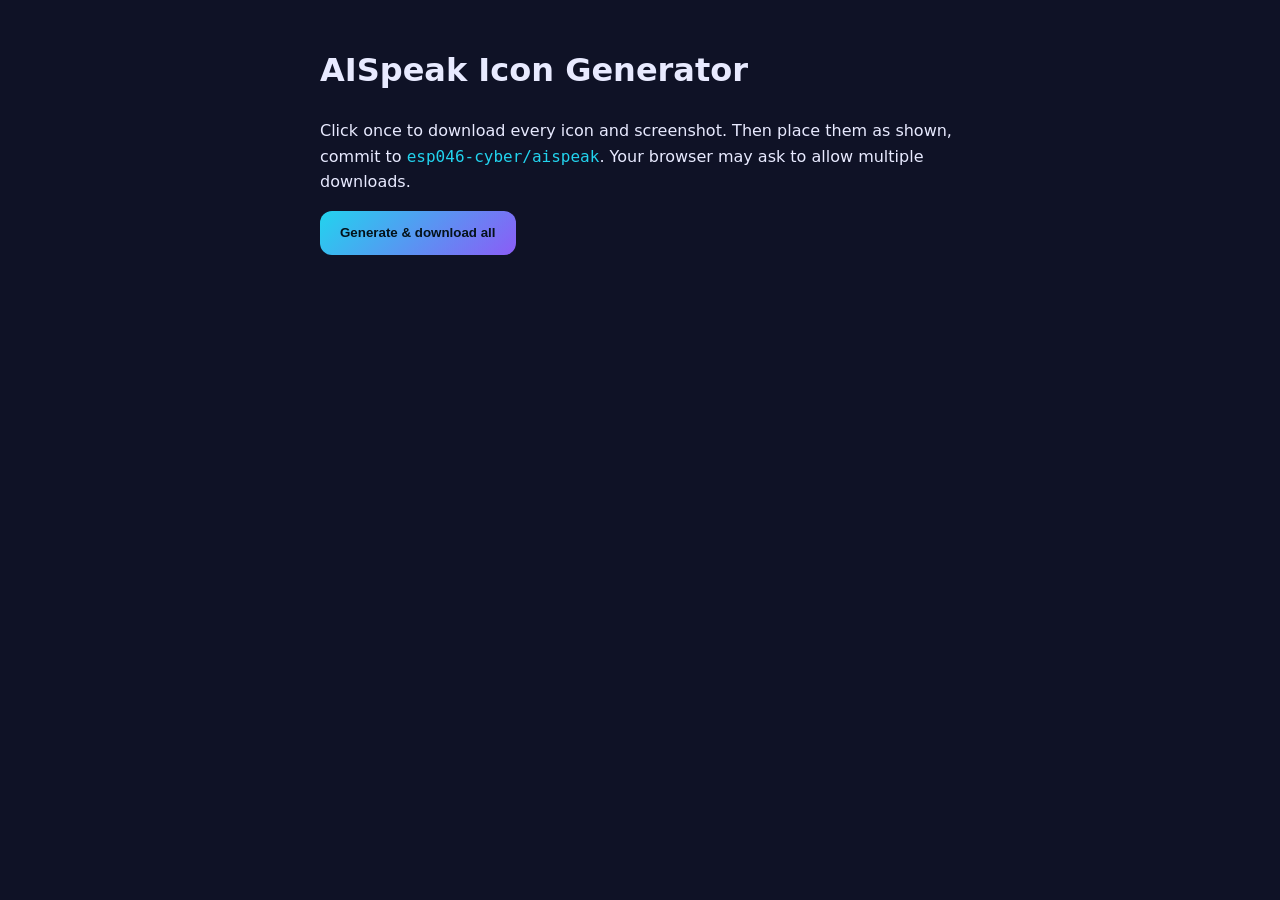
<file: icon-generator.html>
<!DOCTYPE html><html lang="en"><head><meta charset="utf-8"><meta name="viewport" content="width=device-width,initial-scale=1"><title>AISpeak Icon Generator</title>
<style>body{font:16px/1.6 system-ui;background:#0f1226;color:#e8eaff;max-width:640px;margin:auto;padding:24px}button{min-height:44px;padding:0 20px;border:0;border-radius:12px;background:linear-gradient(135deg,#22d3ee,#8b5cf6);color:#04121a;font-weight:700;cursor:pointer}canvas{border-radius:16px;margin:8px}code{color:#22d3ee}</style></head>
<body><h1>AISpeak Icon Generator</h1>
<p>Click once to download every icon and screenshot. Then place them as shown, commit to <code>esp046-cyber/aispeak</code>. Your browser may ask to allow multiple downloads.</p>
<button id="go">Generate &amp; download all</button><div id="prev"></div><pre id="log"></pre>
<script>
const bars=[.25,.55,1,.5,.2];
function icon(size,mask){const c=document.createElement('canvas');c.width=c.height=size;const x=c.getContext('2d');
 const g=x.createLinearGradient(0,0,size,size);g.addColorStop(0,'#22d3ee');g.addColorStop(1,'#8b5cf6');
 if(mask){x.fillStyle='#0f1226';x.fillRect(0,0,size,size)}else{x.fillStyle='#0f1226';x.beginPath();x.roundRect(0,0,size,size,size*.22);x.fill()}
 const area=size*(mask?.46:.62),bw=area/9,gap=bw,tot=5*bw+4*gap,x0=(size-tot)/2;x.fillStyle=g;
 bars.forEach((h,i)=>{const bh=area*h;x.beginPath();x.roundRect(x0+i*(bw+gap),(size-bh)/2,bw,bh,bw/2);x.fill()});return c}
function shot(w,h){const c=document.createElement('canvas');c.width=w;c.height=h;const x=c.getContext('2d');
 x.fillStyle='#0f1226';x.fillRect(0,0,w,h);const s=Math.min(w,h)*.28;x.drawImage(icon(s,false),(w-s)/2,h*.22);
 x.fillStyle='#e8eaff';x.textAlign='center';x.font='700 '+Math.min(w,h)*.08+'px system-ui';x.fillText('AISpeak',w/2,h*.22+s+Math.min(w,h)*.12);
 x.fillStyle='#a9afd6';x.font=Math.min(w,h)*.04+'px system-ui';x.fillText('Type it. Hear it. Naturally.',w/2,h*.22+s+Math.min(w,h)*.19);return c}
const blob=c=>new Promise(r=>c.toBlob(r,'image/png'));
async function ico(){const b=new Uint8Array(await (await blob(icon(32))).arrayBuffer()),h=new Uint8Array(22+b.length),d=new DataView(h.buffer);
 d.setUint16(2,1,true);d.setUint16(4,1,true);h[6]=32;h[7]=32;d.setUint16(10,1,true);d.setUint16(12,32,true);d.setUint32(14,b.length,true);d.setUint32(18,22,true);h.set(b,22);return new Blob([h],{type:'image/x-icon'})}
function save(b,n){const a=document.createElement('a');a.href=URL.createObjectURL(b);a.download=n;a.click();document.getElementById('log').textContent+=n+'\n';return new Promise(r=>setTimeout(r,300))}
document.getElementById('go').onclick=async()=>{
 document.getElementById('log').textContent='Save into these folders:\nicons/: icon-*.png, favicon-16x16.png, favicon-32x32.png\nscreenshots/: screenshot-*.png\nroot: apple-touch-icon.png, favicon.ico\n\n';
 for(const s of [72,96,128,144,152,192,384,512]){const c=icon(s);prev.append(c);c.style.width='64px';await save(await blob(c),'icon-'+s+'.png')}
 for(const s of [192,512])await save(await blob(icon(s,true)),'icon-maskable-'+s+'.png');
 for(const s of [16,32])await save(await blob(icon(s)),'favicon-'+s+'x'+s+'.png');
 await save(await blob(icon(180)),'apple-touch-icon.png');await save(await ico(),'favicon.ico');
 await save(await blob(shot(540,960)),'screenshot-mobile.png');await save(await blob(shot(1280,720)),'screenshot-desktop.png')};
</script></body></html>
</file>
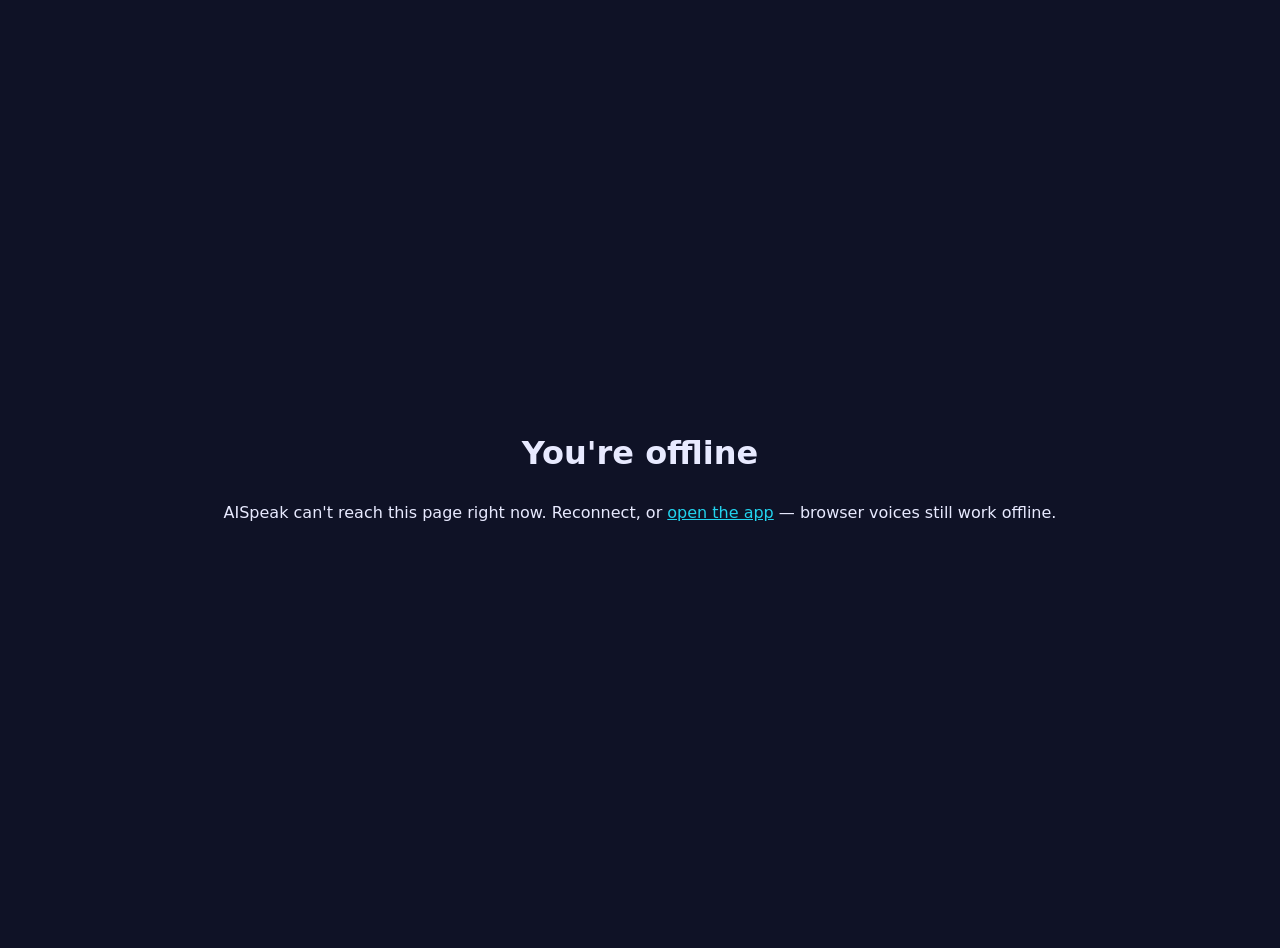
<file: offline.html>
<!DOCTYPE html><html lang="en"><head><meta charset="utf-8"><meta name="viewport" content="width=device-width,initial-scale=1"><title>AISpeak – Offline</title>
<style>body{margin:0;min-height:100vh;display:grid;place-items:center;background:#0f1226;color:#e8eaff;font:16px/1.6 system-ui,sans-serif;text-align:center;padding:24px}a{color:#22d3ee}</style></head>
<body><main><h1>You're offline</h1><p>AISpeak can't reach this page right now. Reconnect, or <a href="./index.html">open the app</a> — browser voices still work offline.</p></main></body></html>
</file>
